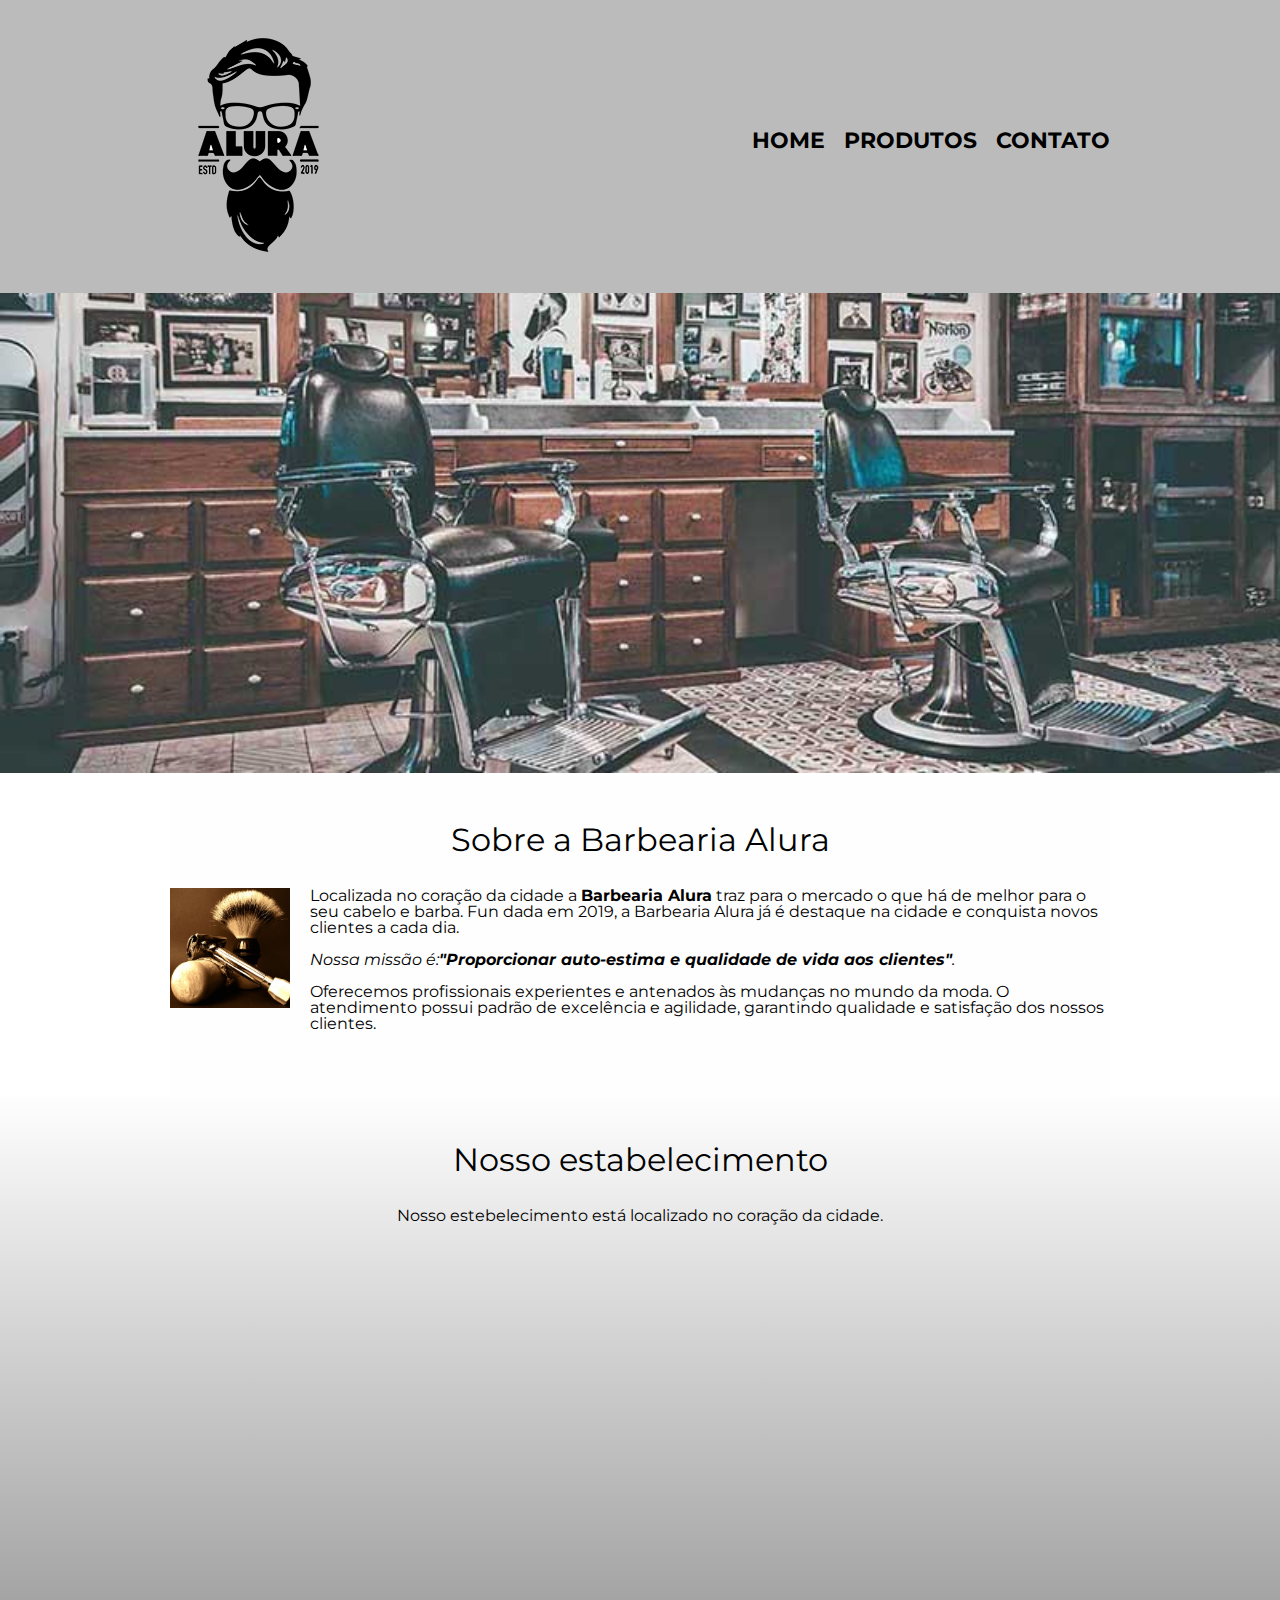
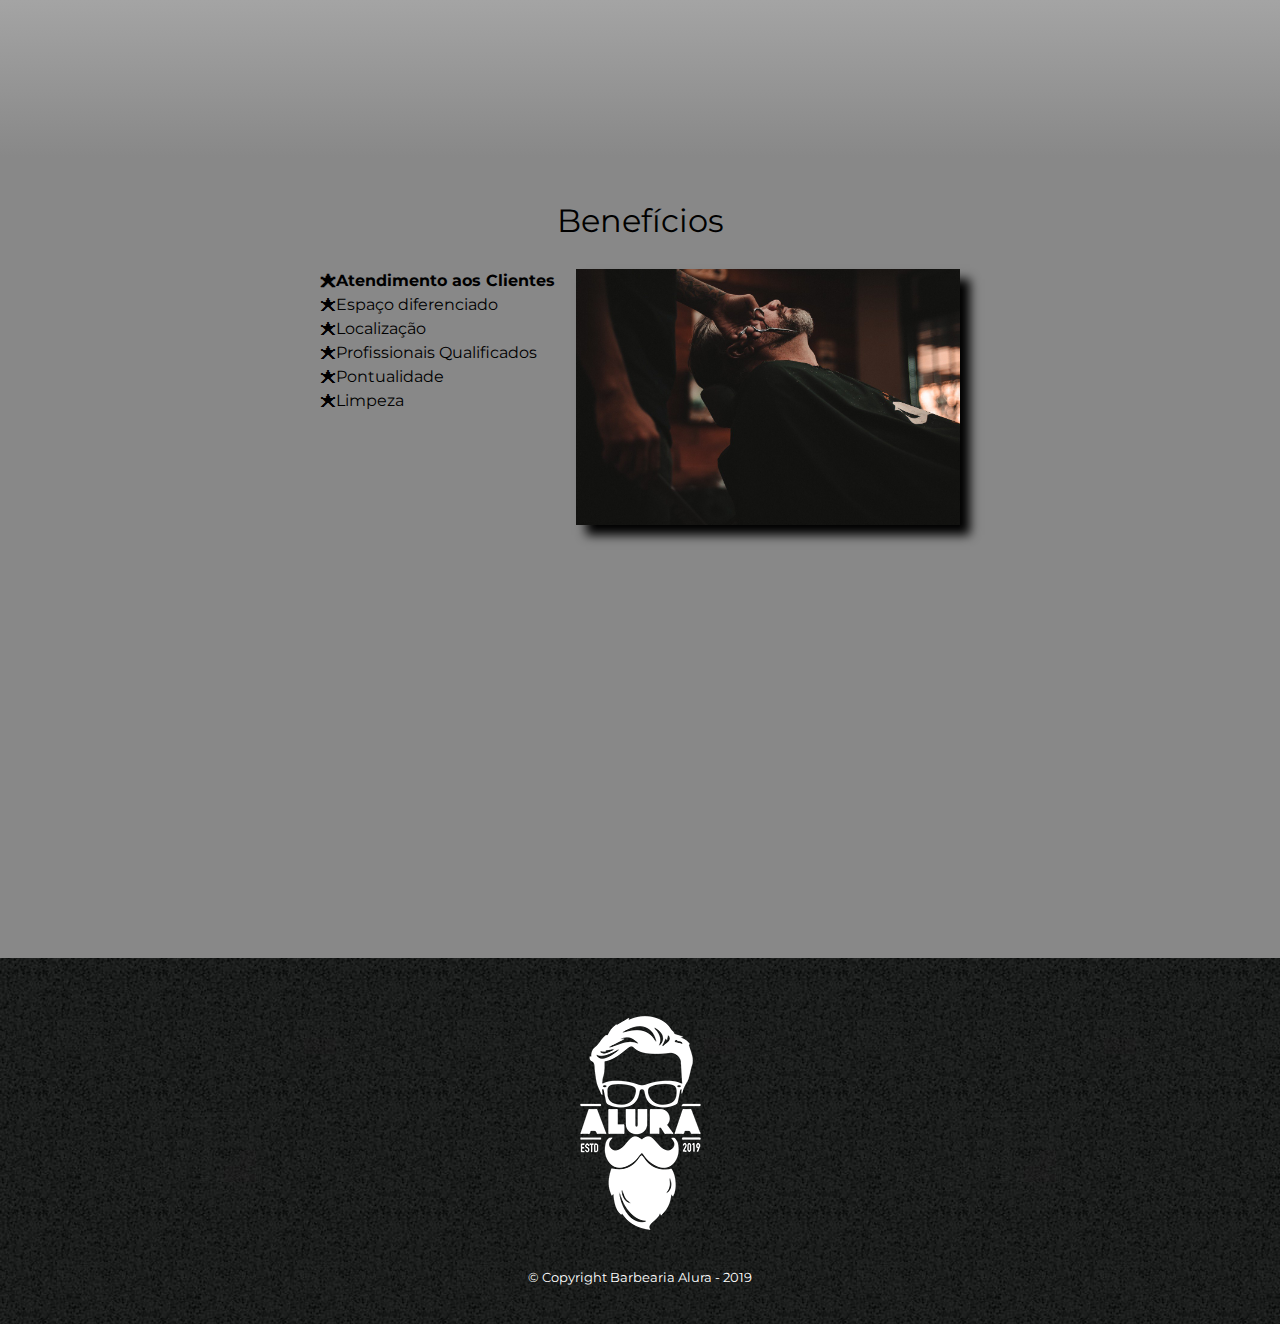
<file: index.html>
<!DOCTYPE html>
<html lang="pt-br">
	<head>
		<meta charset="UTF-8">
		<meta name="viewport" content="width=device-width">
		<title>Barbearia Alura</title>
		<link rel="stylesheet" href="reset.css">
		<link rel="stylesheet" href="style.css">
		<link href="https://fonts.googleapis.com/css?family=Montserrat&display=swap" rel="stylesheet">		
	</head>
	<body>
		<header>
			<div class="caixa">
				<h1><img src="logo.png"></h1>
				<nav>
					<ul>
						<li><a href="index.html">Home</a></li>
						<li><a href="produtos.html">Produtos</a></li>
						<li><a href="contato.html">Contato</a></li>

					</ul>
				</nav>
			</div>
		</header>
		<img class="banner" src="banner.jpg">

		<main>
			<section class="principal">
				<h2 class="titulo-principal">Sobre a Barbearia Alura</h2>

				<img class="utensilios" src="utensilios.jpg" alt="Utensilios de um barbeiro">

				<p>Localizada no coração da cidade a <strong>Barbearia Alura</strong> traz para o mercado o que há de melhor para o seu cabelo e barba. Fun dada em 2019, a Barbearia Alura já é destaque na cidade e conquista novos clientes a cada dia.</p>

				<p id="missao"><em>Nossa missão é:<strong>"Proporcionar auto-estima e qualidade de vida aos clientes"</strong>.</em></p>

				<p>Oferecemos profissionais experientes e antenados às mudanças no mundo da moda. O atendimento possui padrão de excelência e agilidade, garantindo qualidade e satisfação dos nossos clientes.</p>
			</section>

			<section class="mapa">
				<h3 class="titulo-principal">Nosso estabelecimento</h3>
				<p>Nosso estebelecimento está localizado no coração da cidade.</p>

				<div class="mapa-conteudo">
					<iframe src="https://www.google.com/maps/embed?pb=!1m18!1m12!1m3!1d3656.4499774685755!2d-46.6345259489214!3d-23.588189868394604!2m3!1f0!2f0!3f0!3m2!1i1024!2i768!4f13.1!3m3!1m2!1s0x94ce5a2b2ed7f3a1%3A0xab35da2f5ca62674!2sCaelum%20-%20Escola%20de%20Tecnologia!5e0!3m2!1spt-BR!2sbr!4v1641429728559!5m2!1spt-BR!2sbr" width="100%" height="450" style="border:0;" allowfullscreen="" loading="lazy"></iframe>
				</div>
			</section>

			<section class="beneficios">
				<h3 class="titulo-principal">Benefícios</h3>

				<div class="conteudo-beneficios">
					<ul class="lista-beneficios">
						<li class="itens">Atendimento aos Clientes</li>
						<li class="itens">Espaço diferenciado</li>
						<li class="itens">Localização</li>
						<li class="itens">Profissionais Qualificados</li>
						<li class="itens">Pontualidade</li>
						<li class="itens">Limpeza</li>
					</ul><img src="beneficios.jpg" class="imagem-beneficios">
				</div>

				<div class="video">
					<iframe width="100%" height="315" src="https://www.youtube.com/embed/wcVVXUV0YUY" title="YouTube video player" frameborder="0" allow="accelerometer; autoplay; clipboard-write; encrypted-media; gyroscope; picture-in-picture" allowfullscreen></iframe>
				</div>
			</section>
		</main>
		<footer>
			<img src="logo-branco.png">
			<p class="copyright">&copy; Copyright Barbearia Alura - 2019</p>
		</footer>
	</body>
	
</html>
</file>
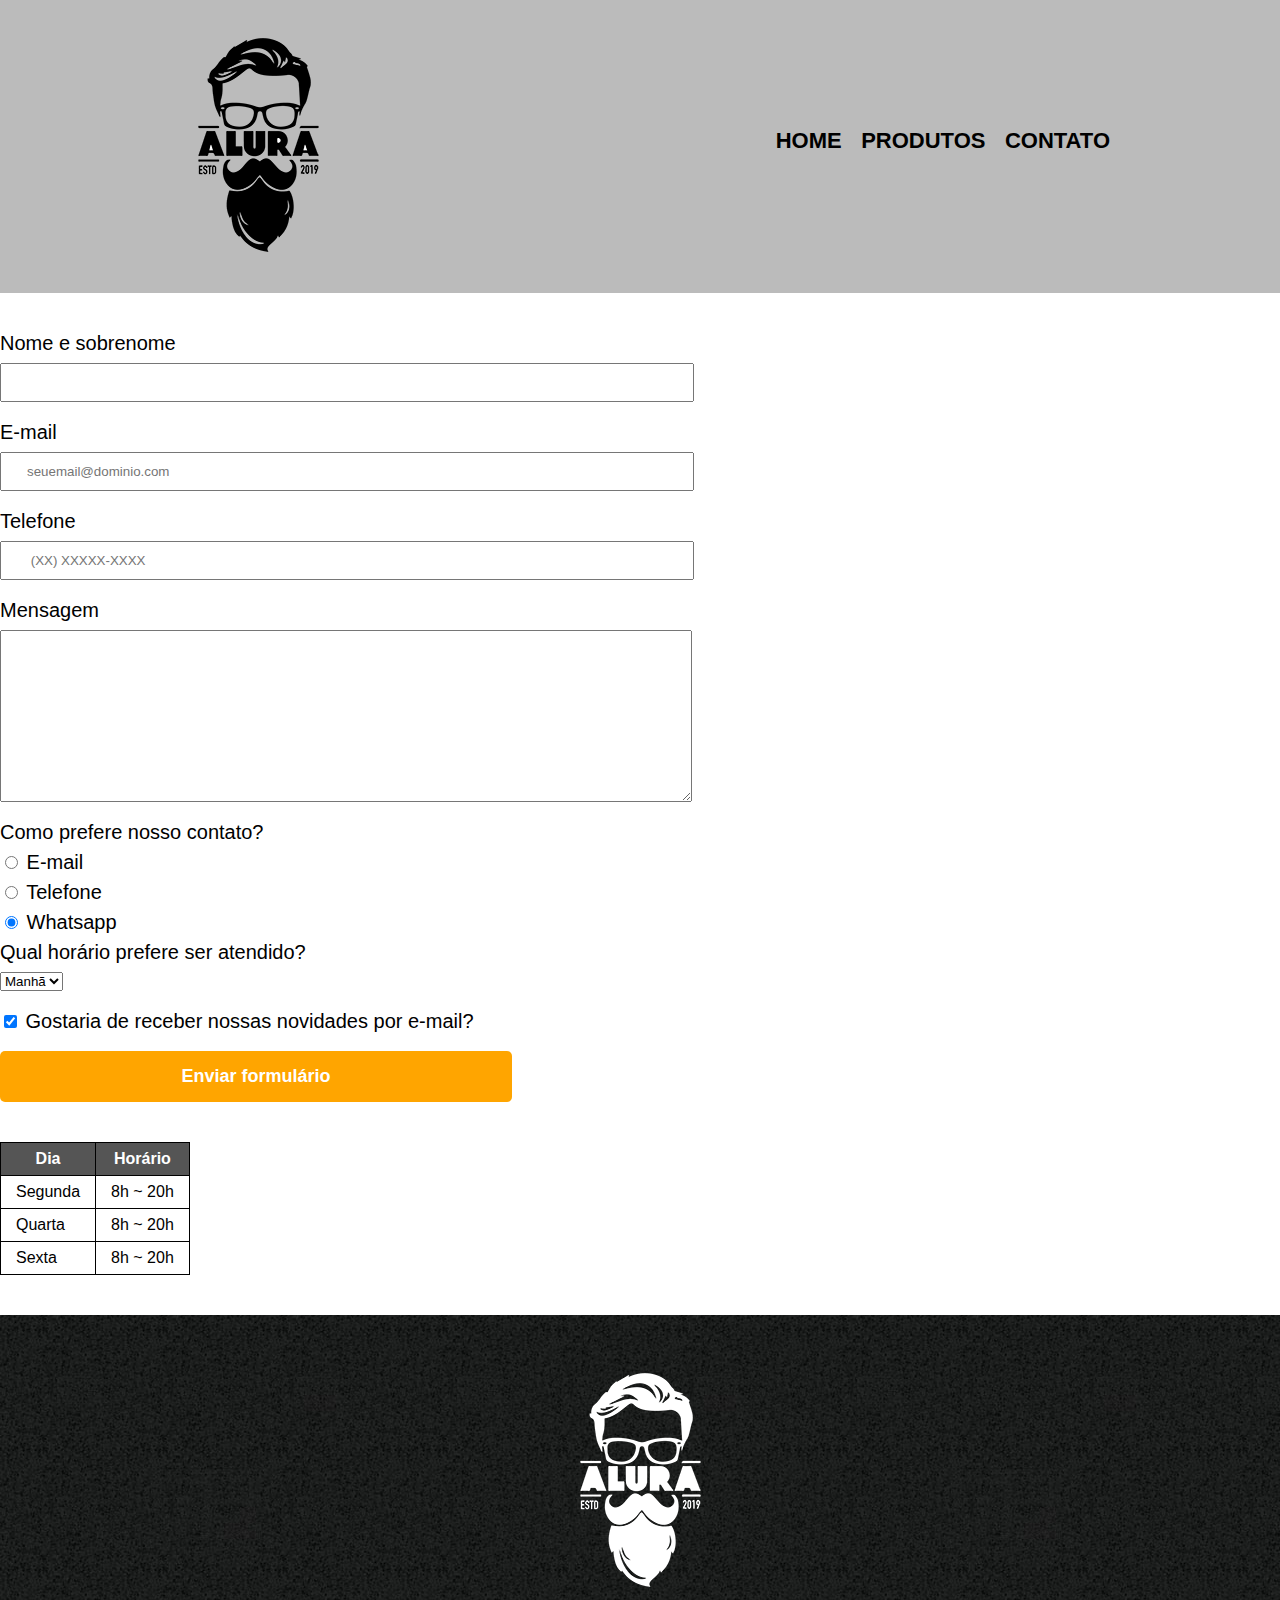
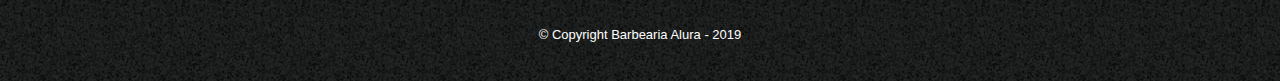
<file: contato.html>
<!DOCTYPE html>
<html>
	<head>
		<meta charset="utf-8">
		<title>Contato - Barbearia Alura</title>
		<link rel="stylesheet" href="reset.css">
		<link rel="stylesheet" href="style.css">
	</head>
	<body>
		<header>
			<div class="caixa">
				<h1><img src="logo.png" alt="Logo da barbearia Alura"></h1>
				<nav>
					<ul>
						<li><a href="index.html">Home</a></li>
						<li><a href="produtos.html">Produtos</a></li>
						<li><a href="contato.html">Contato</a></li>

					</ul>
				</nav>
			</div>
		</header>

		<main>
			<form>
				<label for="nomesobrenome">Nome e sobrenome</label>
				<input type="text" id="nomesobrenome" class="input-padrao" required>

				<label for="email">E-mail</label>
				<input type="email" id="email" class="input-padrao" required placeholder="seuemail@dominio.com">

				<label for="telefone">Telefone</label>
				<input type="tel" id="telefone"  class="input-padrao" required placeholder=" (XX) XXXXX-XXXX">

				<label for="mensagem">Mensagem</label>
				<textarea cols="70" rows="10" id="mensagem" class="input-padrao" required></textarea>

				<fieldset>
					<legend>Como prefere nosso contato?</legend>
					<label for="radio-email"><input type="radio" name="contato" value="E-mail" id="radio-email" > E-mail</label>					

					<label for="radio-telefone"><input type="radio" name="contato" value="tElefone" id="radio-telefone"> Telefone</label>					

					<label for="radio-whatsapp"><input type="radio" name="contato" value="Whatsapp" id="radio-whatsapp" checked> Whatsapp</label>					
				</fieldset>

				<fieldset>
					<legend>Qual horário prefere ser atendido?</legend>
					<select>
						<option>Manhã</option>
						<option>Tarde</option>
						<option>Noite</option>
					</select>
				</fieldset>

				<label class="checkbox"><input type="checkbox" checked> Gostaria de receber nossas novidades por e-mail?</label>

				<input type="submit" value="Enviar formulário" class="enviar">
			</form>
			<table>
				<thead>
					<tr>
						<th>Dia</th>
						<th>Horário</th>
					</tr>
				</thead>
				<tr>
					<td>Segunda</td>
					<td>8h ~ 20h</td>
				</tr>
				<tbody>
					<tr>
						<td>Quarta</td>
						<td>8h ~ 20h</td>
					</tr>
					<tr>
						<td>Sexta</td>
						<td>8h ~ 20h</td>
					</tr>
				</tbody>
			</table>
		</main>
		<footer>
			<img src="logo-branco.png" alt="Logo da barbearia Alura">
			<p class="copyright">&copy; Copyright Barbearia Alura - 2019</p>
		</footer>
	</body>
</html>
</file>
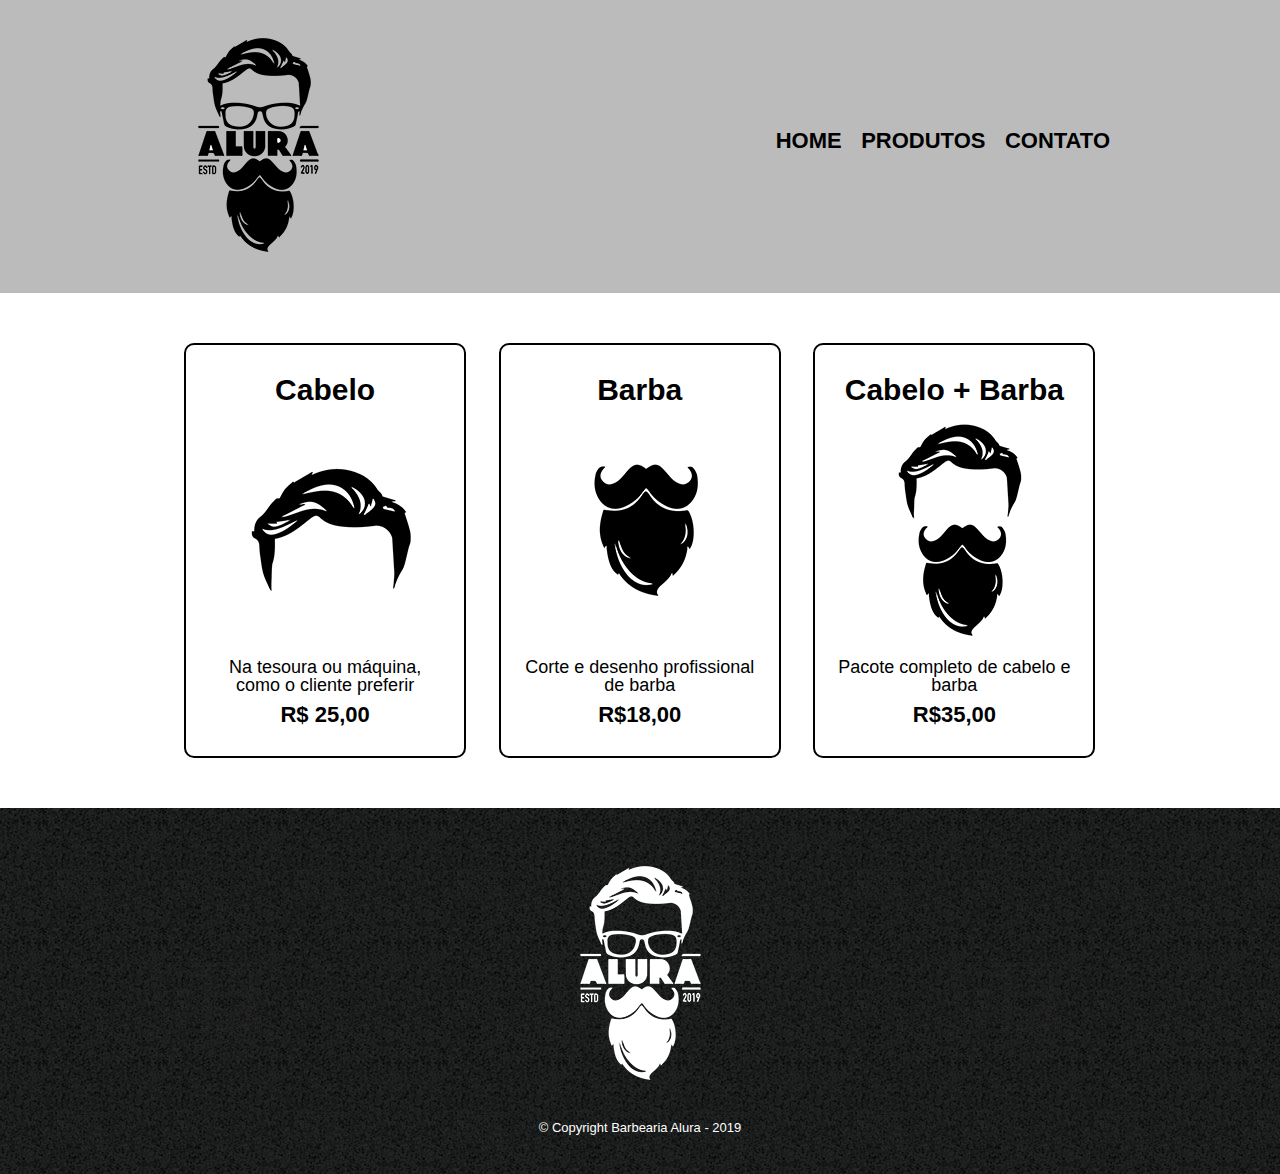
<file: produtos.html>
<!DOCTYPE html>
<html>
	<head>
		<meta charset="utf-8">
		<title>Produtos - Barbearia Alura</title>
		<link rel="stylesheet" href="reset.css">
		<link rel="stylesheet" href="style.css">
	</head>
	<body>
		<header>
			<div class="caixa">
				<h1><img src="logo.png"></h1>
				<nav>
					<ul>
						<li><a href="index.html">Home</a></li>
						<li><a href="produtos.html">Produtos</a></li>
						<li><a href="contato.html">Contato</a></li>

					</ul>
				</nav>
			</div>
		</header>

		<main>
			<ul class="produtos">
				<li>
					<h2>Cabelo</h2>
					<img src="cabelo.jpg">
					<p class="produto-descricao">Na tesoura ou máquina, como o cliente preferir</p>
					<p class="produto-preco">R$ 25,00</p>
				</li>
					<li>
					<h2>Barba</h2>
					<img src="barba.jpg">
					<p class="produto-descricao">Corte e desenho profissional de barba</p>
					<p class="produto-preco">R$18,00</p>
				</li>
				<li>
					<h2>Cabelo + Barba</h2>
					<img src="cabelo+barba.jpg">
					<p class="produto-descricao">Pacote completo de cabelo e barba</p>
					<p class="produto-preco">R$35,00</p>
				</li>
		</main>
		<footer>
			<img src="logo-branco.png">
			<p class="copyright">&copy; Copyright Barbearia Alura - 2019</p>
		</footer>
	</body>
</html>
</file>
<file: style.css>
body {
	font-family: 'Montserrat', sans-serif;
}

header {
	background: #BBBBBB;
	padding: 20px 0;
}
.caixa {
	position: relative;
	width: 940px;
	margin: 0 auto;
}
nav {
	position: absolute;
	top: 110px;
	right: 0;
}
nav li {
	display: inline;
	margin: 0 0 0 15px;
	
}
nav a {
	text-transform: uppercase;
	color: #000000;
	font-weight: bold;
	font-size: 22px;
	text-decoration: none;
}

nav a:hover {
	color: #C78C19;
	text-decoration: underline;
}

.produtos {
	width: 940px;
	margin: 0 auto;
	padding: 50px 0;
}
.produtos li {
	display: inline-block;
	text-align: center;
	width: 30%;
	vertical-align: top;
	margin: 0 1.5%;
	padding: 30px 20px;
	box-sizing: border-box;
	border: 2px solid #000000;
	border-radius: 10px;
}

.produtos li:hover {
	border-color: #C78C19;
}

.produtos li:hover h2 {
	font-size: 34px;
}

.produtos li:active {
	border-color: #088C19;
}

.produtos h2 {
	font-size: 30px;
	font-weight: bold;
}
.produto-descricao {
	font-size: 18px;
}
.produto-preco {
	font-size: 22px;
	font-weight: bold;
	margin-top: 10px;
}
footer{
	text-align: center;
	background: url("bg.jpg");
	padding: 40px 0;
}
.copyright {
	color: #FFFFFF;
	font-size: 13px;
	margin: 20px 0 0;
}

form {
	margin: 40px 0;
}
form label, form legend {
	display: block;
	font-size: 20px;
	margin: 0 0 10px;
}
.input-padrao {
	display: block;
	margin: 0 0 20px;
	padding: 10px 25px;
	width: 50%;
}

.checkbox {
	margin: 20px 0;
}

.enviar {
	width: 40%;
	padding: 15px 0;
	background: orange;
	color: white;
	font-weight: bold;
	font-size: 18px;
	border: none;
	border-radius: 5px;
	transition: 1s all;
	cursor: pointer;
}

.enviar:hover {
	background: darkorange;
	transform: scale(1.2);
}

table {
	margin: 20px 0 40px;
}

thead {
	background: #555555;
	color: white;
	font-weight: bold;
}

td, th {
	border: 1px solid #000000;
	padding: 8px 15px ;
}

/* css da página inicial */
.banner {
	width: 100%;
}

.titulo-principal {
	text-align: center;
	font-size: 2em;
	margin: 0 0 1em;
	clear: left;
	
}

.principal {
	padding: 3em 0;
	background: #fefefe;
	width: 940px;
	margin: 0 auto;
}

.principal p {
	margin: 0 0 1em;
}

.principal strong {
	font-weight: bold;
}
.principal em {
	font-style: italic;
}

.utensilios {
	width: 120px;
	float: left;
	margin: 0 20px 20px 0;
}

.mapa {
	padding: 3em 0;
	margin: 0 auto;
	background: linear-gradient(#fefefe,#888888 );
}

.mapa-conteudo {
	width: 940px;
	margin: 0 auto;
}
.mapa p{
	margin: 0 0 2em;
	text-align: center;
}

.beneficios {
	padding: 3em 0;
	background: #888888;	
}

.conteudo-beneficios {
	width: 640px;
	margin: 0 auto;
}

.lista-beneficios {
	width: 40%;
	display: inline-block;
	vertical-align: top;
}

.itens {
	line-height: 1.5em;
}
.itens:before {
	content: "🟊";
}
.itens:first-child {
	font-weight: bold;
}

.imagem-beneficios {
	width: 60%;
	opacity: 1;
	transition: 400ms;
	box-shadow: 10px 10px 10px #000000;
}

.imagem-beneficios:hover {
	opacity: .3;
}


.video {
	width: 560px;
	margin: 2em auto;
}

@media screen and (max-width: 480px) {
	.caixa, .principal, .conteudo-beneficios, .mapa-conteudo, .video {
		width: auto;
	}
	h1 {
		text-align: center;
	}
	nav {
		position: static;
	}
	.lista-beneficios, .imagem-beneficios {
		width: 100%;
	}
}
</file>
